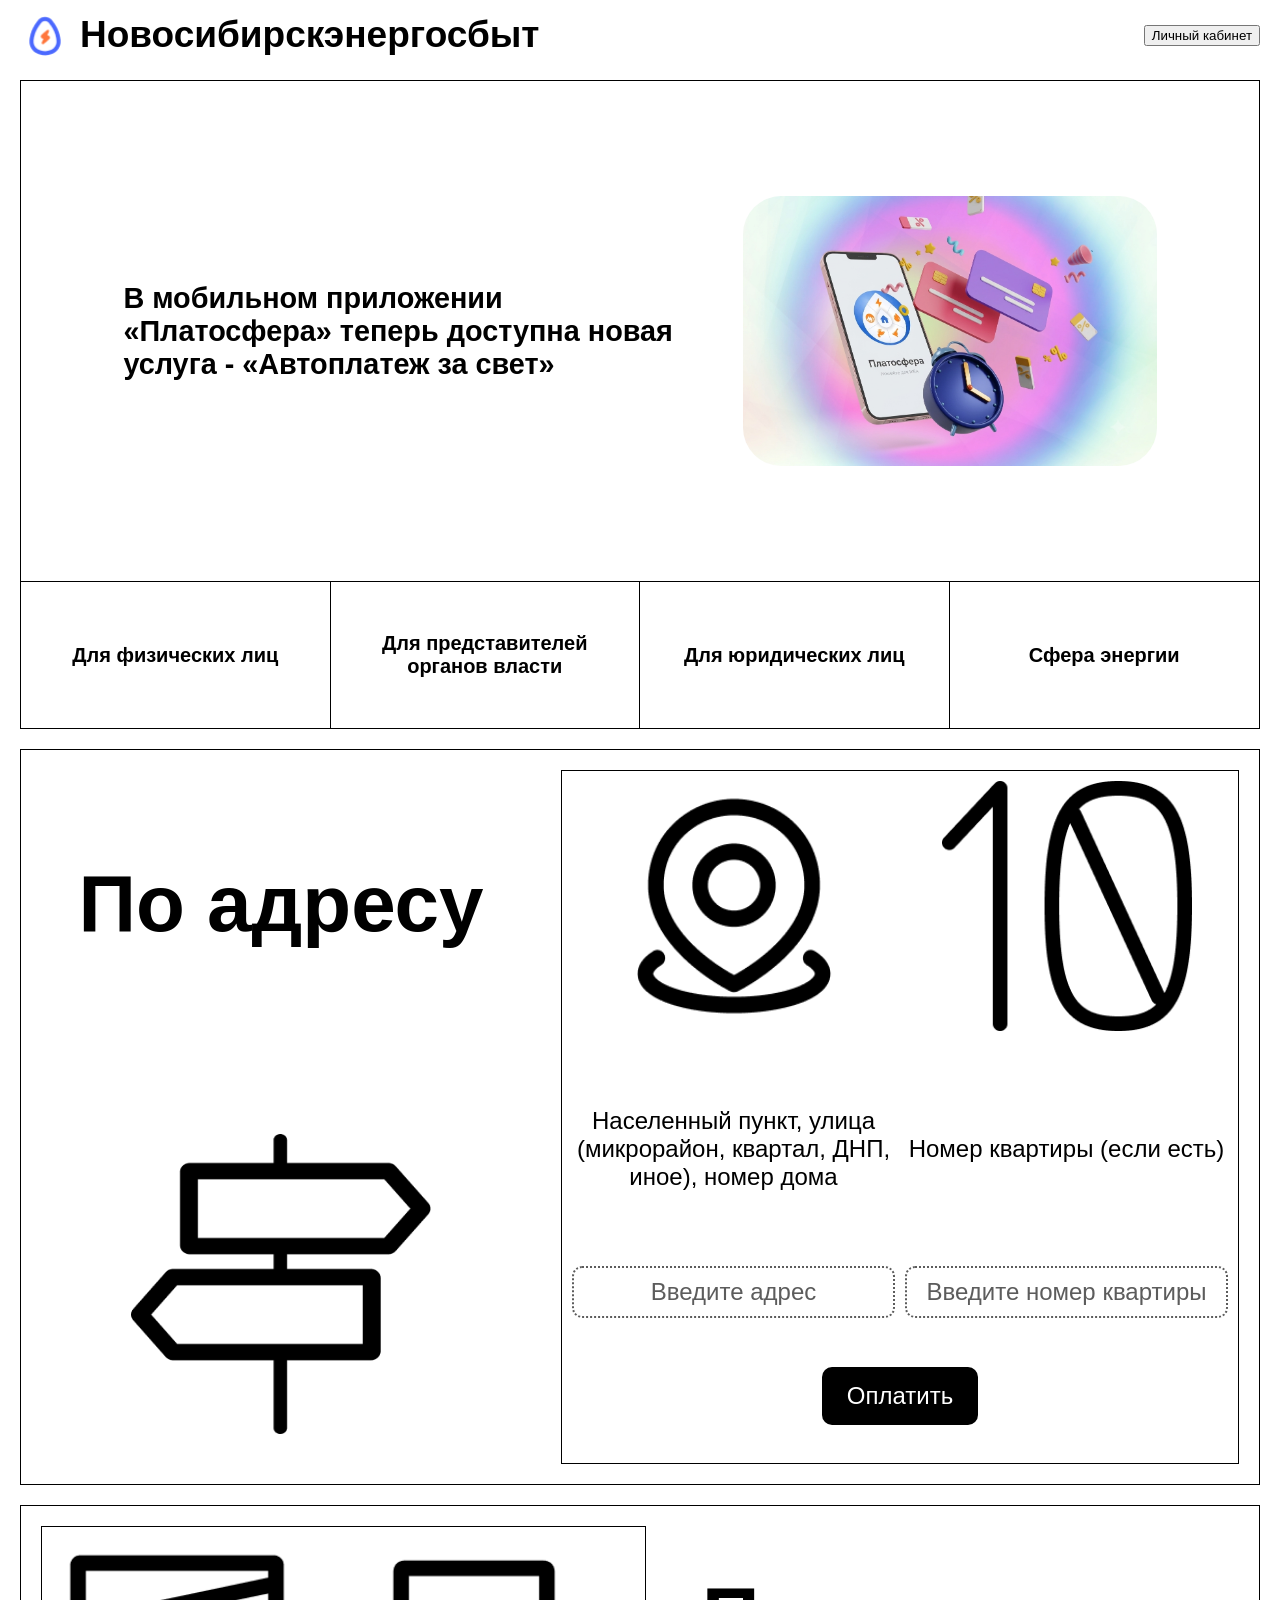
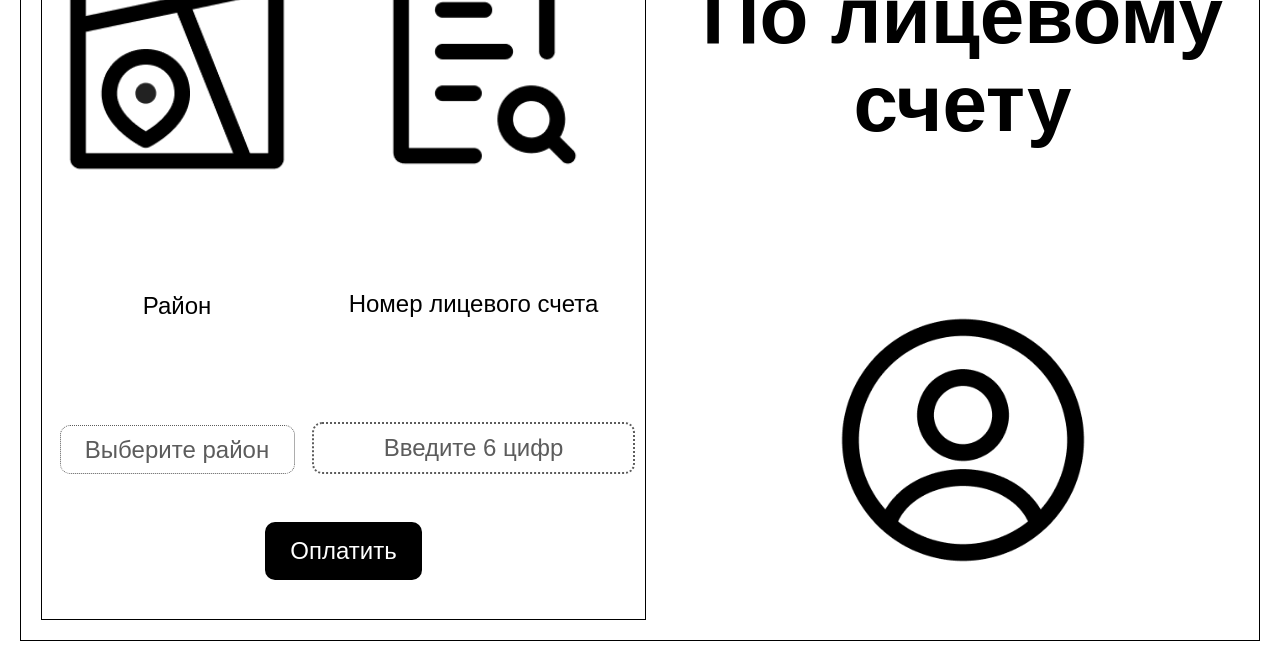
<file: public/index.html>
<!DOCTYPE html>
<html lang="ru">
<head>
    <meta charset="UTF-8">
    <meta name="viewport" content="width=device-width, initial-scale=1.0">
    <title>Новосибирскэнергосбыт</title>
    <link rel="stylesheet" href="style.css">
</head>
<body>
    <header class="site-header">
        <div class="logo-area">
            <img src="images/logo.png" alt="Логотип" class="logo-img">
            <span class="logo-text">Новосибирскэнергосбыт</span>
        </div>
        <div class="popout-container">
            <button id="accountBtn" class="account-btn">Личный кабинет</button>            
        </div>        
    </header>
    <main>
        <div class="display-1">
            <section class="block-1">
                <h1 class="block-1-text">В мобильном приложении «Платосфера» теперь доступна новая услуга - «Автоплатеж за свет»</h1>
                <img src="images/auto-plata.png" class="auto-plata">
            </section>
            <section class="info-area">
                <button class="info-btn" id="info-btn-1">Для физических лиц</button>
                <button class="info-btn" id="info-btn-2">Для представителей органов власти</button>
                <button class="info-btn" id="info-btn-3">Для юридических лиц</button>
                <button class="info-btn" id="info-btn-4">Сфера энергии</button>
            </section>
        </div>
        <div class="display-2">
            <section class="block-2">
                <h1 class="h1">По адресу</h1>
                <img class="img-block" src="images/by-adress.png">
            </section>
            <form class="payment-area-1" id="form-adress">
                <div class="columns">
                    <section class="column-1">
                        <img class="img-column-1" src="images/punkt-1.png">
                        <label for="addressInput" class="label-for-form">Населенный пункт, улица (микрорайон, квартал, ДНП, иное), номер дома</label>
                        <input class="forma" type="text" id="addressInput" name="address" placeholder="Введите адрес" required>
                    </section>
                    <section class="column-2">
                        <img class="img-column-1" src="images/number-appartment.png">
                        <label for="number-appartment-Input" class="label-for-form">Номер квартиры (если есть)</label>
                        <input class="forma" type="text" id="number-appartment-Input" name="apartment" placeholder="Введите номер квартиры" maxlength="3" inputmode="numeric" pattern="\d{1,3}" required>
                    </section>
                </div>
                <div class="btn">
                    <button class="btn-1" type="submit">Оплатить</button>
                </div>                
            </form>            
        </div>
        <div class="display-3">
            <section class="block-3">
                <h1 class="h1">По лицевому счету</h1>
                <img class="img-block" src="images/by-ls.png">
            </section>
            <form class="payment-area-2" id="form-ls">
                <div class="columns">
                    <section class="column-1">
                        <img class="img-column-1" src="images/distrikt.png">
                        <label for="districtInput" class="label-for-form">Район</label>
                        <select class="forma" id="districtInput" name="district" required>
                            <option value="">Выберите район</option>
                            <option value="Октябрьский">Октябрьский</option>
                            <option value="Ленинский">Ленинский</option>
                            <option value="Кировский">Кировский</option>
                            <option value="Советский">Советский</option>
                            <option value="Первомайский">Первомайский</option>
                            <option value="Центральный">Центральный</option>
                            <option value="Железнодорожный">Железнодорожный</option>
                            <option value="Заельцовский">Заельцовский</option>
                            <option value="Калининский">Калининский</option>
                            <option value="Дзержинский">Дзержинский</option>
                        </select>
                    </section>
                    <section class="column-2">
                        <img class="img-column-1" src="images/number-ls.png">
                        <label for="lsInput" class="label-for-form">Номер лицевого счета</label>
                        <input class="forma" type="text" id="lsInput" name="account_number" placeholder="Введите 6 цифр" maxlength="6" pattern="\d{6}" required>
                    </section>
                </div>
                <div class="btn">
                    <button class="btn-1" type="submit">Оплатить</button>
                </div>                
            </form>            
        </div>
    </main>
    <footer></footer>
</body>
</html>
</file>
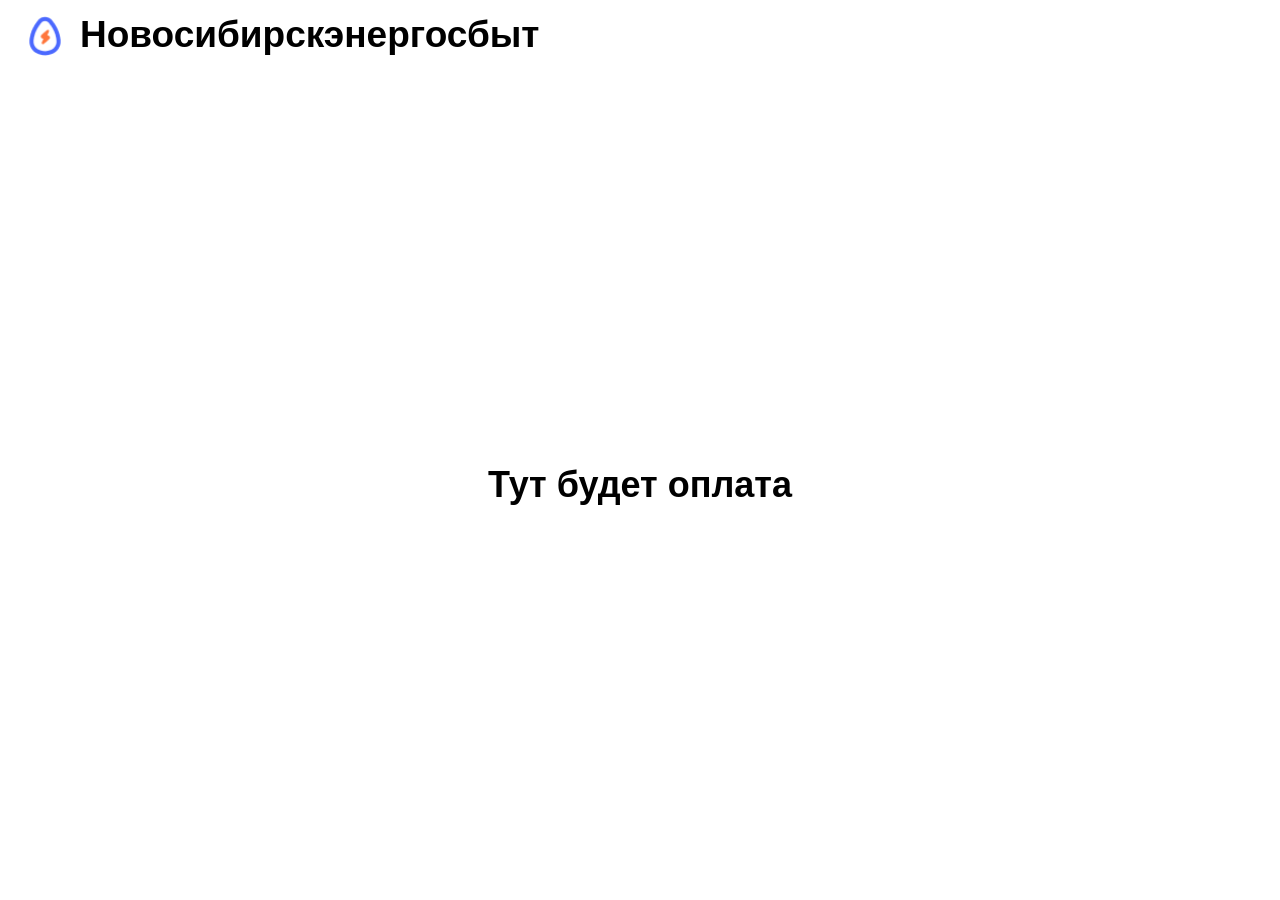
<file: public/payment.html>
<!DOCTYPE html>
<html lang="ru">
<head>
    <meta charset="UTF-8">
    <meta name="viewport" content="width=device-width, initial-scale=1.0">
    <title>Оплата — Новосибирскэнергосбыт</title>
    <link rel="icon" type="image/png" href="images/logo.png">
    <link rel="stylesheet" href="style.css">
    <style>
        .payment-page {
            display: flex;
            align-items: center;
            justify-content: center;
            min-height: 60vh;
            font-size: 36px;
            font-weight: bold;
        }
    </style>
</head>
<body>
    <header class="site-header">
        <div class="logo-area" onclick="location.href='index.php'">
            <img src="images/logo.png" alt="Логотип" class="logo-img">
            <span class="logo-text">Новосибирскэнергосбыт</span>
        </div>
    </header>
    <main class="payment-page">
        Тут будет оплата
    </main>
</body>
</html>
</file>
<file: public/style.css>
body {
    margin: 0;
    font-family: 'Roboto', sans-serif;
    min-width: 360px;
    min-height: 100vh;
    display: flex;
    flex-direction: column;
}
main { flex: 1 0 auto; }
.site-footer { flex-shrink: 0; }
.site-header {
    display: flex;
    justify-content: space-between;
    align-items: center;
    padding: 10px 20px;
}
.logo-area{
    display: flex;
    align-items: center;
    gap: 10px;
    cursor: pointer;
}
.logo-img{
    width: 50px;
    height: 50px;
}
.logo-text{
    font-size: 37px;
    font-weight: bold;
    color: black;
}
.account-Btn{
    background-color: black;
    color: white;
    padding: 10px 20px;
    text-decoration: none;
    border-radius: 10px;
    font-size: 1.5rem;
    border: none;
}
.account-Btn:hover {
    background: rgb(92, 92, 92);
    cursor: pointer;
}
.block-1{
    background-image: url('images/block-1-img.png');
    display: flex;
    justify-content: space-between;
    align-items: center;
    gap: clamp(20px, 5vw, 120px);
    padding: clamp(20px, 4vw, 50px) clamp(20px, 8vw, 150px);
    border: rgb(0, 0, 0) solid 1px;
    margin: 10px 20px 0;
    font-size: clamp(14px, 1.5vw, 20px);
    height: auto;
    min-height: 400px;
}
.auto-plata{
    width: clamp(200px, 40%, 570px);
    height: auto;
    border-radius: clamp(15px, 3vw, 50px);
    flex-shrink: 0;
}
.info-area{
    display: grid;
    grid-template-columns: repeat(4, 1fr);
    gap: 0;
    margin-left: 20px;
    margin-right: 20px;
    border: black solid 1px;
    border-top: 0;
}
.info-btn{
    background-color: white;
    margin: 0;    
    font-size: 20px;
    font-weight: bold;
    padding: 50px 20px;
    border: none;
}
.info-btn:hover {
    background: rgba(237, 237, 237, 0.797);
}
#info-btn-1 {
    border-right: black solid 1px;
}
#info-btn-2 {
    border-right: black solid 1px;
}
#info-btn-3 {
    border-right: black solid 1px;
}
.display-2 {
    display: flex;
    margin: 20px;
    border: rgb(0, 0, 0) solid 1px;        
}
.block-2, .block-3 {
    display: flex;
    flex: 1;
    flex-direction: column;
    align-items: center;
    justify-content: center;
    gap: 25px;
}
.h1 {
    font-size: 5rem;
    text-align: center;
    line-height: 1.1;
    min-height: 2.2em;   /* место под 2 строки — высота блоков совпадает */
    display: flex;
    align-items: center;
    justify-content: center;
}
.img-block {
    height: 300px;
    width: 300px;
    margin: 50px;
}
.payment-area-1, .payment-area-2 {
    display: flex;
    flex: 1;
    flex-direction: column;
    margin: 20px;
    border: rgb(0, 0, 0) solid 1px;
    align-items: center;
}
.columns {
    display: flex;
    flex-direction: row;
    flex: 4;
    padding: 10px;
    gap: 10px;
}
.column-1, .column-2 {
    display: flex;
    flex: 1;
    flex-direction: column;
    align-items: center;   
    justify-content: space-between;    
    gap: 1px;
}
.label-for-form {
    text-align: center;
    font-size: 1.5rem;
}
.forma {
    font-size: 1.5rem;
    border-style: dotted;
    border-color: rgb(92, 92, 92);
    border-radius: 10px;
    padding: 10px;
    text-align: center;
    color: rgb(92, 92, 92);
    background: white;
    cursor: pointer;
}
select {
    appearance: none;
}
input::placeholder {
    color: rgb(92, 92, 92);
}

input:focus {
    outline: none;
    border-style: solid;
    border-color: black;
}
.btn {
    display: flex;
    flex: 1;
    height: 100%;
    justify-content: center;
    align-items: center;
}
.btn-1 {
    font-size: 1.5rem;
    padding: 15px 25px;
    border-radius: 10px;
    border: none;
    background: black;
    color: white;
}
.btn-1:hover {
    background: rgb(92, 92, 92);
    cursor: pointer;
}
.img-column-1 {
    height: 250px;
    width: 250px;
}
.display-3 {
    display: flex;
    flex-direction: row-reverse;
    margin: 20px;
    border: rgb(0, 0, 0) solid 1px; 
}

@media (max-width: 700px) {
    .logo-text {
        display: none;
    }

    .block-1 {
        flex-direction: column;
        align-items: center;
        text-align: center;
        gap: 30px;
        padding: 30px 20px;
        height: auto;
        font-size: 4vw;
        min-height: auto;
        border-bottom:none;
    }

    .block-1 h1 {
        font-size: 2em;
        margin: 0;
    }

    .auto-plata {
        display: none;
    }

    .info-area {
        grid-template-columns: 1fr;
    }
    .info-btn {       
        padding: 20px 5px;
    } 
    #info-btn-1 {
        border-top: black solid 1px;
        border-right: none;
}
    #info-btn-2 {
        border-top: black solid 1px;
        border-right: none;
    }
    #info-btn-3 {
        border-top: black solid 1px;
        border-right: none;
    }   
    #info-btn-4 {
        border-top: black solid 1px;        
    }
    .display-2, .display-3 {
        flex-direction: column;
    }
    .columns {
        flex-direction: column;
        gap: 20px;
    }
    .column-1, .column-2 {
        gap: 20px;
    }
    .payment-area-1, .payment-area-2 {
        margin: 10px;
    }
    .label-for-form {
        font-size: 1.2rem;
    }
    .forma {
        font-size: 1.2rem;
    }
    .h1 {
        font-size: 2.5rem;
    }
    .btn-1 {
        font-size: 1.2rem;
        margin-bottom: 20px;
        margin-top: 20px;
    }
        
    .display-2 .img-block,
    .display-2 .img-column-1,
    .display-3 .img-block,
    .display-3 .img-column-1 {
        display: none;

    }
    .info-box,
    .code-box {
        margin-left: 20px;
        margin-right: 20px;
    }
    .debt-card {
        flex-direction: column;
        gap: 12px;
        text-align: center;
    }
}

.info-overlay {
    position: fixed;
    inset: 0;
    z-index: 9999;
    background: rgba(0,0,0,0.6);
    display: none;                 
    align-items: center;
    justify-content: center;
}
.info-overlay.open { display: flex; }   

.info-box {
    background: #000000;
    color: #ffffff;
    padding: 30px 40px;
    border-radius: 16px;
    max-width: 460px;
    text-align: left;
    font-family: sans-serif;
    box-shadow: 0 10px 40px rgba(0,0,0,0.5);
}
.info-box h2 {
    font-size: 28px;
    font-weight: bold;
    margin: 0 0 20px;
}
.info-box ol {
    margin: 0;
    padding-left: 22px;
    color: #ffffff;
    font-size: 15px;
    line-height: 1.9;
}
.info-box li { margin-bottom: 8px; }

.info-box .close-btn {
    margin-top: 24px;
    padding: 8px 24px;
    font-size: 15px;
    background: #fff;
    color: #1c1c1c;
    border: none;
    border-radius: 8px;
    cursor: pointer;
}

.info-box input {
    margin-top: 10px;
    border: none;
    border-radius: 8px;
}
.modal-submit {
    margin-top: 18px;
    padding: 10px 28px;
    font-size: 16px;
    background: #fff;
    color: #1c1c1c;
    border: none;
    border-radius: 8px;
    cursor: pointer;
    text-decoration: none;
    display: inline-block;
}
.modal-submit:hover {
    background: #bcbcbc;
}
#modal-phone .info-box { text-align: center; }
.info-box.centered { text-align: center; }

.block-1-text a {
    text-decoration: none;
    display: inline-block;
    background: linear-gradient(90deg, #ff763C, #4b69ff, #ff763C);
    background-size: 200% auto;
    background-position: 0% center;
    -webkit-background-clip: text;
    background-clip: text;
    -webkit-text-fill-color: transparent;
    color: transparent;
    transition: background-position .1s ease;
}

.account-main {
    max-width: 800px;
    margin: 40px auto;
    padding: 0 20px;
    font-family: sans-serif;
}
.account-title { font-size: 28px; margin-bottom: 24px; }

.debt-cards { display: flex; flex-direction: column; gap: 16px; }
.debt-card {
    background: #1c1c1c;
    color: #fff;
    padding: 20px 28px;
    border-radius: 14px;
    display: flex;
    justify-content: space-between;
    align-items: center;
    box-shadow: 0 6px 20px rgba(0,0,0,0.25);
}
.debt-info { margin: 0; font-size: 17px; }
.debt-amount { margin: 0; font-size: 22px; font-weight: bold; color: #ff6b6b; }
.debt-card form { margin: 0; }
.debt-card .btn-1 { background: #fff; color: #1c1c1c; font-size: 1.1rem; padding: 10px 22px; }
.debt-card .btn-1:hover { background: #ddd; }

.no-debt { font-size: 22px; color: green; text-align: center; margin-top: 40px; }

.site-footer {
    display: flex;
    flex-wrap: wrap;
    align-items: center;
    justify-content: center;
    gap: 16px;
    padding: 30px 20px;
    margin-top: 40px;
    border-top: 1px solid #ccc;
}
.gp-badge {
    display: inline-flex;
    align-items: center;
    gap: 12px;
    padding: 10px 20px;
    background: #000;
    border: 1px solid #a6a6a6;
    border-radius: 8px;
    text-decoration: none;
    color: #fff;
}
.gp-badge:hover { background: #222; }
.gp-icon { width: 32px; height: 32px; object-fit: contain; border-radius: 6px; }
.gp-text { display: flex; flex-direction: column; line-height: 1.1; }
.gp-small { font-size: 11px; text-transform: uppercase; letter-spacing: 0.5px; }
.gp-big { font-size: 22px; font-weight: 500; }
</file>
